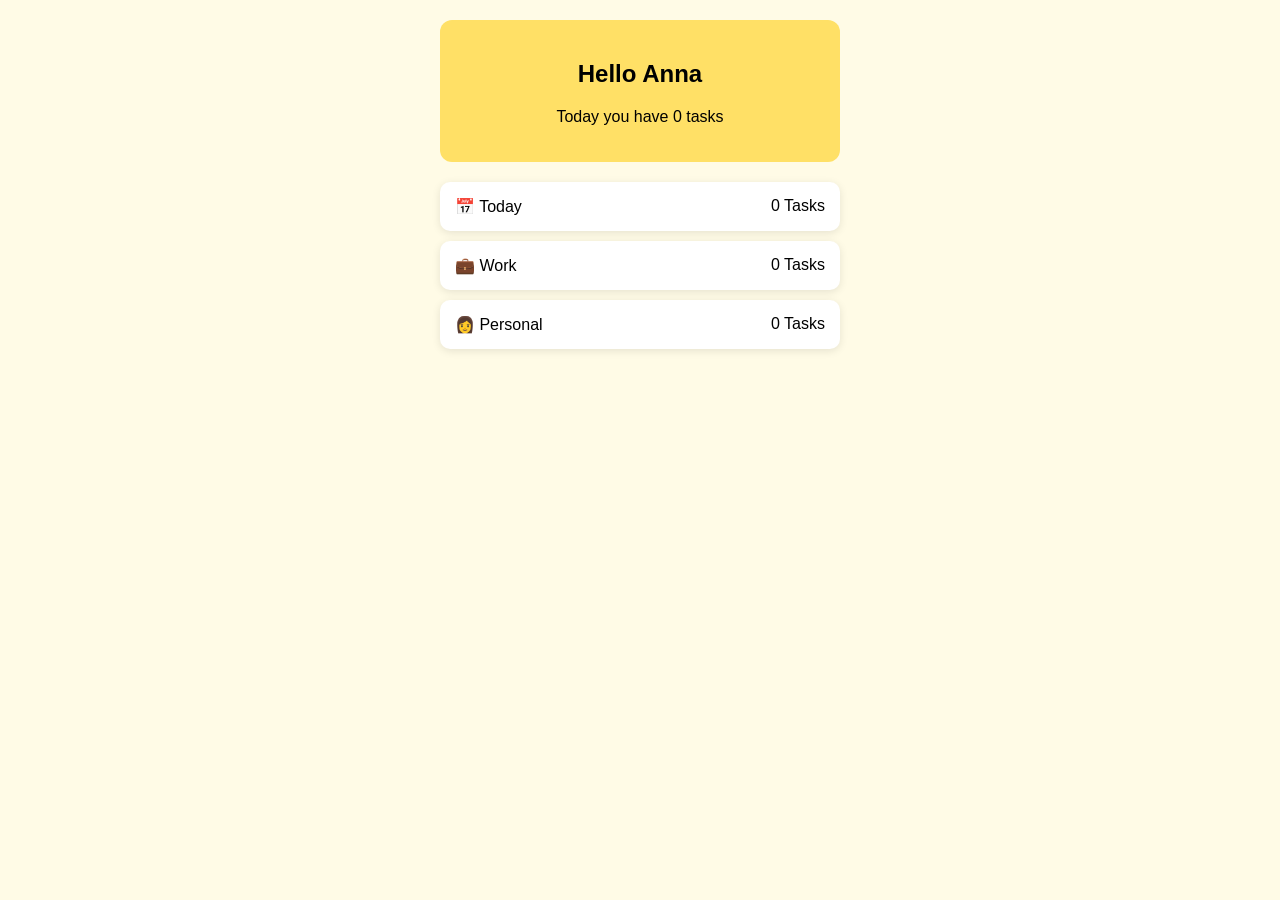
<file: index.html>
<!DOCTYPE html>
<html lang="en">
<head>
  <meta charset="UTF-8">
  <meta name="viewport" content="width=device-width, initial-scale=1.0">
  <title>Tudy - To-Do List</title>
  <link rel="stylesheet" href="style.css">
</head>
<body>
  <div class="app-container">
    <header>
      <h2>Hello Anna</h2>
      <p>Today you have <span id="taskCount">0</span> tasks</p>
    </header>

    <main>
      <section class="category" onclick="showTasks('Today')">
        <span>📅 Today</span>
        <span id="todayCount">0 Tasks</span>
      </section>

      <section class="category" onclick="showTasks('Work')">
        <span>💼 Work</span>
        <span id="workCount">0 Tasks</span>
      </section>

      <section class="category" onclick="showTasks('Personal')">
        <span>👩 Personal</span>
        <span id="personalCount">0 Tasks</span>
      </section>
    </main>

    <div class="task-box" id="taskBox">
      <h3 id="categoryTitle">Category</h3>
      <ul id="taskList"></ul>

      <input type="text" id="taskInput" placeholder="Add a task">
      <button onclick="addTask()">Add Task</button>
    </div>
  </div>

  <script src="script.js"></script>
</body>
</html>
</file>
<file: style.css>
body {
  font-family: 'Segoe UI', sans-serif;
  background-color: #fffbe6;
  margin: 0;
  padding: 0;
}

.app-container {
  max-width: 400px;
  margin: auto;
  padding: 20px;
}

header {
  background-color: #ffe066;
  padding: 20px;
  border-radius: 12px;
  text-align: center;
  margin-bottom: 20px;
}

.category {
  background-color: white;
  border-radius: 10px;
  padding: 15px;
  margin: 10px 0;
  box-shadow: 0 2px 8px rgba(0,0,0,0.1);
  display: flex;
  justify-content: space-between;
  cursor: pointer;
}

.task-box {
  display: none;
  background-color: #fff;
  padding: 20px;
  border-radius: 12px;
  box-shadow: 0 2px 8px rgba(0,0,0,0.1);
}

.task-box h3 {
  margin-top: 0;
}

ul {
  list-style-type: none;
  padding: 0;
}

li {
  margin: 8px 0;
  display: flex;
  justify-content: space-between;
  align-items: center;
  background-color: #f1f3f5;
  padding: 10px;
  border-radius: 8px;
}

li.completed {
  text-decoration: line-through;
  color: gray;
}

input[type="text"] {
  width: calc(100% - 100px);
  padding: 10px;
  margin-top: 10px;
  border: 1px solid #ccc;
  border-radius: 6px;
}

button {
  margin-top: 10px;
  padding: 10px;
  background-color: #ff922b;
  color: white;
  border: none;
  border-radius: 6px;
  cursor: pointer;
}

button:hover {
  background-color: #e67700;
}
</file>
<file: styles.css>
body {
  font-family: 'Segoe UI', sans-serif;
  background-color: #fffbe6;
  margin: 0;
  padding: 0;
}

.app-container {
  max-width: 400px;
  margin: auto;
  padding: 20px;
}

header {
  background-color: #ffe066;
  padding: 20px;
  border-radius: 12px;
  text-align: center;
  margin-bottom: 20px;
}

.category {
  background-color: white;
  border-radius: 10px;
  padding: 15px;
  margin: 10px 0;
  box-shadow: 0 2px 8px rgba(0,0,0,0.1);
  display: flex;
  justify-content: space-between;
  cursor: pointer;
}

.task-box {
  display: none;
  background-color: #fff;
  padding: 20px;
  border-radius: 12px;
  box-shadow: 0 2px 8px rgba(0,0,0,0.1);
}

.task-box h3 {
  margin-top: 0;
}

ul {
  list-style-type: none;
  padding: 0;
}

li {
  margin: 8px 0;
  display: flex;
  justify-content: space-between;
  align-items: center;
  background-color: #f1f3f5;
  padding: 10px;
  border-radius: 8px;
}

li.completed {
  text-decoration: line-through;
  color: gray;
}

input[type="text"] {
  width: calc(100% - 100px);
  padding: 10px;
  margin-top: 10px;
  border: 1px solid #ccc;
  border-radius: 6px;
}

button {
  margin-top: 10px;
  padding: 10px;
  background-color: #ff922b;
  color: white;
  border: none;
  border-radius: 6px;
  cursor: pointer;
}

button:hover {
  background-color: #e67700;
}
</file>
